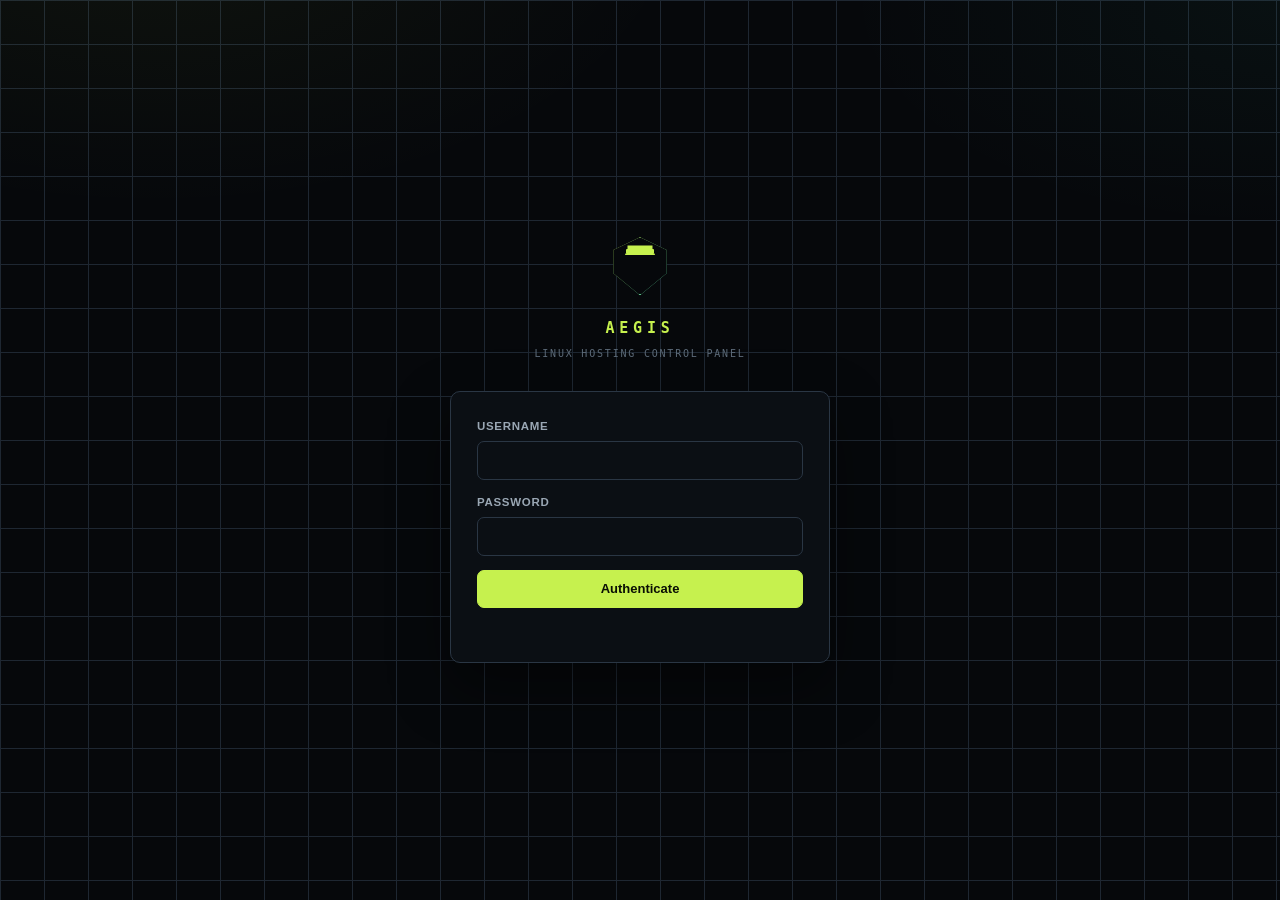
<file: web/index.html>
<!doctype html>
<html lang="en">
<head>
  <meta charset="utf-8">
  <meta name="viewport" content="width=device-width, initial-scale=1, viewport-fit=cover">
  <meta name="color-scheme" content="dark">
  <title>Aegis · Linux Hosting Control Panel</title>
  <link rel="icon" href="data:image/svg+xml,%3Csvg xmlns='http://www.w3.org/2000/svg' viewBox='0 0 32 32'%3E%3Cpath d='M16 2 28 7v9c0 8-5.4 12.6-12 14C9.4 28.6 4 24 4 16V7z' fill='%230d1117' stroke='%23c6f14e' stroke-width='2'/%3E%3Cpath d='M11 16.5 14.5 20 21 12' stroke='%23c6f14e' stroke-width='2.4' fill='none' stroke-linecap='round' stroke-linejoin='round'/%3E%3C/svg%3E">
  <link rel="stylesheet" href="css/aegis.css">
</head>
<body>
  <!-- Login screen (shown until authenticated) -->
  <div id="screen-login" class="screen hidden">
    <div class="login-wrap">
      <div class="login-mark" aria-hidden="true"></div>
      <div class="login-brand">
        <span class="wordmark">AEGIS</span>
        <span class="wordmark-sub">linux hosting control panel</span>
      </div>
      <form id="login-form" class="login-card" autocomplete="on">
        <label class="field">
          <span class="field-label">Username</span>
          <input id="login-user" name="username" type="text" autocomplete="username" spellcheck="false" required>
        </label>
        <label class="field">
          <span class="field-label">Password</span>
          <input id="login-pass" name="password" type="password" autocomplete="current-password" required>
        </label>
        <button class="btn btn-primary btn-block" type="submit">Authenticate</button>
        <p id="login-error" class="login-error" role="alert"></p>
      </form>
      <form id="totp-form" class="login-card hidden" autocomplete="off">
        <label class="field">
          <span class="field-label">Two-factor code</span>
          <input id="totp-code" name="code" type="text" inputmode="numeric" autocomplete="one-time-code" placeholder="123456 or a backup code" required>
        </label>
        <button class="btn btn-primary btn-block" type="submit">Verify</button>
        <button class="btn btn-block" type="button" id="totp-back">Back</button>
        <p id="totp-error" class="login-error" role="alert"></p>
      </form>
    </div>
  </div>

  <!-- App shell (shown once authenticated) -->
  <div id="screen-app" class="screen hidden">
    <div id="impersonate-bar" class="impersonate-bar hidden">
      <span>Support session — you are acting on behalf of <b id="imp-user"></b></span>
      <button id="imp-stop" class="btn btn-ghost btn-xs">Exit support mode</button>
    </div>
    <div class="shell">
      <aside id="sidebar" class="sidebar">
        <div class="sidebar-head">
          <span class="wordmark sidebar-wordmark">AEGIS</span>
          <span class="sidebar-node" id="sidebar-node">—</span>
        </div>
        <nav id="nav" class="nav" aria-label="Primary"></nav>
        <div class="sidebar-foot">
          <div id="server-pill" class="server-pill" title="Host status">
            <span class="dot"></span><span id="server-pill-text">connecting…</span>
          </div>
          <div class="user-chip" id="user-chip"></div>
        </div>
      </aside>

      <div class="main">
        <header class="topbar">
          <button id="nav-toggle" class="btn btn-ghost nav-toggle" aria-label="Menu">☰</button>
          <h1 id="page-title" class="page-title">Dashboard</h1>
          <div class="topbar-actions" id="topbar-actions"></div>
        </header>
        <main id="view" class="view" tabindex="-1"></main>
      </div>
    </div>
  </div>

  <div id="toasts" class="toasts" aria-live="polite"></div>
  <div id="modal-root"></div>

  <script type="module" src="js/app.js"></script>
</body>
</html>
</file>
<file: web/css/aegis.css>
/* ==========================================================================
   AEGIS design system
   Visual language: "dark ops console". Near-black blue-grey surfaces,
   hairline borders, acid-lime primary accent, teal secondary, mono numerals,
   subtle engineering grid backdrop. No generic gradients, no rounded-everything.
   ========================================================================== */

:root {
  --bg0: #06080b;
  --bg1: #0b0f14;
  --bg2: #10151c;
  --bg3: #161d26;
  --line: #1e2732;
  --line-strong: #2a3644;
  --text-1: #e8edf2;
  --text-2: #9aa7b4;
  --text-3: #5c6a78;
  --accent: #c6f14e;
  --accent-ink: #0a0f04;
  --accent-dim: rgba(198, 241, 78, 0.12);
  --teal: #4ee6c2;
  --teal-dim: rgba(78, 230, 194, 0.12);
  --warn: #f2b64b;
  --warn-dim: rgba(242, 182, 75, 0.12);
  --danger: #ff6161;
  --danger-dim: rgba(255, 97, 97, 0.12);
  --mono: "SFMono-Regular", "JetBrains Mono", "Cascadia Mono", ui-monospace, Menlo, Consolas, monospace;
  --sans: "Inter", "SF Pro Text", -apple-system, BlinkMacSystemFont, "Segoe UI", Roboto, "Helvetica Neue", Arial, sans-serif;
  --radius: 10px;
  --radius-sm: 7px;
  --sidebar-w: 232px;
}

* { box-sizing: border-box; }

html, body {
  margin: 0;
  height: 100%;
  background: var(--bg0);
  color: var(--text-1);
  font-family: var(--sans);
  font-size: 14px;
  line-height: 1.5;
  -webkit-font-smoothing: antialiased;
}

/* engineering grid backdrop */
body {
  background-image:
    radial-gradient(900px 500px at 12% -10%, rgba(198, 241, 78, 0.05), transparent 60%),
    radial-gradient(800px 420px at 100% 0%, rgba(78, 230, 194, 0.04), transparent 55%),
    linear-gradient(var(--line) 1px, transparent 1px),
    linear-gradient(90deg, var(--line) 1px, transparent 1px);
  background-size: auto, auto, 44px 44px, 44px 44px;
  background-attachment: fixed;
}

.hidden { display: none !important; }

::selection { background: var(--accent); color: var(--accent-ink); }

*::-webkit-scrollbar { width: 10px; height: 10px; }
*::-webkit-scrollbar-thumb { background: #24303d; border-radius: 8px; border: 2px solid transparent; background-clip: content-box; }
*::-webkit-scrollbar-thumb:hover { background-color: #33424f; }
*::-webkit-scrollbar-track { background: transparent; }

/* ---------------------------------------------------------------- typography */
.wordmark {
  font-family: var(--mono);
  font-weight: 700;
  letter-spacing: 0.32em;
  font-size: 15px;
  color: var(--accent);
}
.wordmark-sub {
  display: block;
  font-family: var(--mono);
  font-size: 10px;
  letter-spacing: 0.18em;
  text-transform: uppercase;
  color: var(--text-3);
  margin-top: 6px;
}
.mono { font-family: var(--mono); }
.muted { color: var(--text-2); }
.dim { color: var(--text-3); }
.small { font-size: 12px; }
.tag {
  display: inline-flex;
  align-items: center;
  gap: 5px;
  font-family: var(--mono);
  font-size: 10.5px;
  letter-spacing: 0.08em;
  text-transform: uppercase;
  padding: 2px 8px;
  border-radius: 20px;
  border: 1px solid var(--line-strong);
  color: var(--text-2);
  white-space: nowrap;
}
.tag-lime { color: var(--accent); border-color: rgba(198,241,78,.35); background: var(--accent-dim); }
.tag-teal { color: var(--teal); border-color: rgba(78,230,194,.35); background: var(--teal-dim); }
.tag-amber { color: var(--warn); border-color: rgba(242,182,75,.35); background: var(--warn-dim); }
.tag-red { color: var(--danger); border-color: rgba(255,97,97,.35); background: var(--danger-dim); }

/* ---------------------------------------------------------------- buttons */
.btn {
  appearance: none;
  border: 1px solid var(--line-strong);
  background: var(--bg2);
  color: var(--text-1);
  font: inherit;
  font-weight: 600;
  font-size: 13px;
  padding: 8px 14px;
  border-radius: var(--radius-sm);
  cursor: pointer;
  display: inline-flex;
  align-items: center;
  justify-content: center;
  gap: 7px;
  white-space: nowrap;
  transition: border-color .15s, background .15s, color .15s, transform .05s;
}
.btn:hover { border-color: #3a4a5a; background: var(--bg3); }
.btn:active { transform: translateY(1px); }
.btn:disabled { opacity: .5; cursor: not-allowed; }
/* Default size for every icon() svg (see web/js/ui.js) — context-specific
   rules below (.btn svg, .nav-link svg, etc) have higher specificity and
   still win where a different size is wanted. */
.ico { width: 15px; height: 15px; flex-shrink: 0; }
.btn svg { width: 15px; height: 15px; }
.btn-primary {
  background: var(--accent);
  border-color: var(--accent);
  color: var(--accent-ink);
}
.btn-primary:hover { background: #d4f76b; border-color: #d4f76b; }
.btn-danger { border-color: rgba(255,97,97,.5); color: var(--danger); }
.btn-danger:hover { background: var(--danger-dim); border-color: var(--danger); }
.btn-warn { border-color: rgba(242,182,75,.5); color: var(--warn); }
.btn-warn:hover { background: var(--warn-dim); border-color: var(--warn); }
.btn-ghost { background: transparent; border-color: transparent; color: var(--text-2); }
.btn-ghost:hover { background: var(--bg2); color: var(--text-1); }
.btn-block { width: 100%; justify-content: center; }
.btn-sm { padding: 5px 10px; font-size: 12px; }
.btn-xs { padding: 3px 8px; font-size: 11px; }
.btn-busy { pointer-events: none; opacity: .7; }

/* ---------------------------------------------------------------- forms */
.field { display: block; margin-bottom: 14px; }
.field-label {
  display: block;
  font-size: 11.5px;
  font-weight: 600;
  letter-spacing: 0.06em;
  text-transform: uppercase;
  color: var(--text-2);
  margin-bottom: 6px;
}
input[type=text], input[type=password], input[type=email], input[type=number], input[type=search],
select, textarea {
  width: 100%;
  background: var(--bg1);
  border: 1px solid var(--line-strong);
  color: var(--text-1);
  font: inherit;
  padding: 8px 11px;
  border-radius: var(--radius-sm);
  outline: none;
  transition: border-color .15s, box-shadow .15s;
}
input:focus, select:focus, textarea:focus {
  border-color: var(--accent);
  box-shadow: 0 0 0 2px rgba(198, 241, 78, 0.15);
}
textarea { font-family: var(--mono); font-size: 12.5px; line-height: 1.6; resize: vertical; }
select { cursor: pointer; }
.input-row { display: flex; gap: 10px; }
.input-row > * { flex: 1; }

/* ---------------------------------------------------------------- dropdowns */
/* Native <select> popups can't be styled to match the panel (browser/OS
   chrome), so every <select> is progressively enhanced (see ui.js) into this
   themed listbox. The original <select> stays in the DOM, hidden, holding
   the real value — .dd-native must stay functionally intact (readable
   .value, dispatches "change"), just visually gone. */
.dd-native { position: absolute; width: 1px; height: 1px; padding: 0; margin: -1px; overflow: hidden; clip: rect(0,0,0,0); white-space: nowrap; border: 0; }
.dd { position: relative; width: 100%; }
.dd-btn {
  display: flex; align-items: center; justify-content: space-between; gap: 8px;
  width: 100%;
  background: var(--bg1);
  border: 1px solid var(--line-strong);
  color: var(--text-1);
  font: inherit;
  text-align: left;
  padding: 8px 11px;
  border-radius: var(--radius-sm);
  cursor: pointer;
  outline: none;
  transition: border-color .15s, box-shadow .15s;
}
.dd-btn:hover { border-color: #3a4a5a; }
.dd-btn:focus-visible, .dd[data-open] .dd-btn { border-color: var(--accent); box-shadow: 0 0 0 2px rgba(198, 241, 78, 0.15); }
.dd-btn:disabled { opacity: .5; cursor: not-allowed; }
.dd-val { overflow: hidden; text-overflow: ellipsis; white-space: nowrap; }
.dd-arrow { width: 14px; height: 14px; flex-shrink: 0; color: var(--text-3); transition: transform .15s; }
.dd[data-open] .dd-arrow { transform: rotate(180deg); }
.dd-menu {
  position: fixed;
  z-index: 200;
  background: var(--bg2);
  border: 1px solid var(--line-strong);
  border-radius: var(--radius-sm);
  box-shadow: 0 20px 50px rgba(0,0,0,.55);
  padding: 4px;
  max-height: 280px;
  overflow-y: auto;
}
.dd-opt {
  display: flex; align-items: center; justify-content: space-between; gap: 10px;
  padding: 7px 10px;
  border-radius: 6px;
  font-size: 13px;
  color: var(--text-1);
  white-space: nowrap;
  overflow: hidden;
  text-overflow: ellipsis;
  cursor: pointer;
}
.dd-opt:hover, .dd-opt.focus { background: var(--bg3); }
.dd-opt.active { color: var(--accent); }
.dd-opt.disabled { opacity: .4; cursor: not-allowed; }
.dd-check { width: 13px; height: 13px; flex-shrink: 0; color: var(--accent); }
.checkline { display: flex; align-items: center; gap: 8px; font-size: 13px; color: var(--text-2); }
.checkline input[type=checkbox] { accent-color: var(--accent); width: 15px; height: 15px; }

/* ---------------------------------------------------------------- login */
.screen { min-height: 100vh; }
#screen-login { display: flex; align-items: center; justify-content: center; padding: 24px; }
.login-wrap { width: 100%; max-width: 380px; text-align: center; }
.login-mark {
  width: 58px; height: 58px;
  margin: 0 auto 22px;
  background:
    linear-gradient(var(--bg0), var(--bg0)) padding-box,
    linear-gradient(135deg, var(--accent), var(--teal)) border-box;
  border: 1.5px solid transparent;
  clip-path: polygon(50% 0, 96% 22%, 96% 62%, 50% 100%, 4% 62%, 4% 22%);
  position: relative;
}
.login-mark::after {
  content: "";
  position: absolute; inset: 15px 13px;
  border-top: 2.5px solid var(--accent);
  border-radius: 2px;
  box-shadow: 0 -5px 0 -1px var(--accent), 0 -10px 0 -2.5px var(--accent);
}
.login-brand { margin-bottom: 30px; }
.login-card {
  text-align: left;
  background: var(--bg1);
  border: 1px solid var(--line-strong);
  border-radius: var(--radius);
  padding: 26px;
  box-shadow: 0 24px 60px rgba(0,0,0,.45);
}
.login-error { color: var(--danger); font-size: 12.5px; min-height: 18px; margin: 10px 0 0; }

/* ---------------------------------------------------------------- app shell */
.shell { display: flex; min-height: 100vh; }
.sidebar {
  width: var(--sidebar-w);
  flex-shrink: 0;
  background: rgba(9, 13, 18, 0.92);
  border-right: 1px solid var(--line);
  display: flex;
  flex-direction: column;
  position: sticky;
  top: 0;
  height: 100vh;
}
.sidebar-head {
  padding: 22px 20px 18px;
  border-bottom: 1px solid var(--line);
  display: flex;
  flex-direction: column;
  gap: 7px;
}
.sidebar-node {
  font-family: var(--mono);
  font-size: 10.5px;
  color: var(--text-3);
  letter-spacing: .04em;
  overflow: hidden;
  text-overflow: ellipsis;
  white-space: nowrap;
}
.nav { flex: 1; overflow-y: auto; padding: 12px 10px; }
.nav-group {
  font-size: 10px;
  letter-spacing: .14em;
  text-transform: uppercase;
  color: var(--text-3);
  padding: 14px 10px 6px;
  font-weight: 700;
}
.nav-link {
  display: flex;
  align-items: center;
  gap: 10px;
  width: 100%;
  padding: 8px 10px;
  margin-bottom: 1px;
  border-radius: var(--radius-sm);
  color: var(--text-2);
  text-decoration: none;
  font-weight: 500;
  font-size: 13px;
  border: 1px solid transparent;
  cursor: pointer;
  background: none;
  font-family: inherit;
  text-align: left;
}
.nav-link svg { width: 16px; height: 16px; flex-shrink: 0; opacity: .85; }
.nav-link:hover { background: var(--bg2); color: var(--text-1); }
.nav-link.active {
  background: var(--accent-dim);
  border-color: rgba(198,241,78,.22);
  color: var(--accent);
}
.nav-badge { margin-left: auto; font-family: var(--mono); font-size: 10px; color: var(--text-3); }
.nav-logout { margin-top: 14px; padding-top: 14px; border-top: 1px solid var(--line); color: var(--danger); }
.nav-logout:hover { background: rgba(255,97,97,.12); color: var(--danger); }
.sidebar-foot { padding: 14px; border-top: 1px solid var(--line); display: flex; flex-direction: column; gap: 10px; }
.server-pill {
  display: flex; align-items: center; gap: 8px;
  font-family: var(--mono); font-size: 11px; color: var(--text-2);
  background: var(--bg2); border: 1px solid var(--line); border-radius: 20px;
  padding: 6px 12px;
}
.dot { width: 7px; height: 7px; border-radius: 50%; background: var(--text-3); flex-shrink: 0; }
.dot.ok { background: var(--accent); box-shadow: 0 0 8px rgba(198,241,78,.8); }
.dot.warn { background: var(--warn); box-shadow: 0 0 8px rgba(242,182,75,.8); }
.dot.err { background: var(--danger); box-shadow: 0 0 8px rgba(255,97,97,.8); }
.user-chip {
  display: flex; align-items: center; gap: 9px;
  font-size: 12.5px; padding: 4px 2px;
}
.avatar {
  width: 26px; height: 26px; border-radius: 7px;
  background: var(--bg3); border: 1px solid var(--line-strong);
  display: flex; align-items: center; justify-content: center;
  font-family: var(--mono); font-size: 11px; color: var(--accent);
  text-transform: uppercase; flex-shrink: 0;
}
.user-meta { min-width: 0; }
.user-name { font-weight: 600; overflow: hidden; text-overflow: ellipsis; white-space: nowrap; }
.user-role { font-family: var(--mono); font-size: 10px; letter-spacing: .1em; text-transform: uppercase; color: var(--text-3); }
.user-actions { margin-left: auto; display: flex; gap: 2px; }
.user-actions .btn { padding: 4px; }
.user-actions svg { width: 14px; height: 14px; }

.impersonate-bar {
  background: linear-gradient(90deg, rgba(242,182,75,.16), rgba(242,182,75,.05));
  border-bottom: 1px solid rgba(242,182,75,.4);
  color: var(--warn);
  display: flex; align-items: center; justify-content: center; gap: 14px;
  padding: 7px 16px;
  font-size: 12.5px;
  position: sticky; top: 0; z-index: 40;
}

.main { flex: 1; min-width: 0; display: flex; flex-direction: column; }
.topbar {
  display: flex; align-items: center; gap: 14px;
  padding: 14px 26px;
  border-bottom: 1px solid var(--line);
  background: rgba(6,8,11,.7);
  backdrop-filter: blur(8px);
  position: sticky; top: 0; z-index: 30;
}
.page-title { font-size: 17px; font-weight: 650; margin: 0; letter-spacing: -.01em; }
.nav-toggle { display: none; }
.topbar-actions { margin-left: auto; display: flex; align-items: center; gap: 8px; }
.view { padding: 24px 26px 60px; outline: none; animation: viewIn .18s ease-out; }
@keyframes viewIn { from { opacity: 0; transform: translateY(4px); } to { opacity: 1; transform: none; } }

/* ---------------------------------------------------------------- cards */
.card {
  background: var(--bg1);
  border: 1px solid var(--line);
  border-radius: var(--radius);
  padding: 20px;
}
.card + .card { margin-top: 16px; }
.card-head {
  display: flex; align-items: center; gap: 12px;
  margin: -20px -20px 16px;
  padding: 15px 20px;
  border-bottom: 1px solid var(--line);
}
.card-title { font-size: 13px; font-weight: 650; letter-spacing: .02em; }
.card-title .sub { display: block; font-weight: 400; font-size: 11.5px; color: var(--text-3); margin-top: 2px; }
.card-actions { margin-left: auto; display: flex; gap: 8px; }
.grid { display: grid; gap: 16px; }
.grid > * { min-width: 0; } /* grid items default to min-width:auto, which lets wide content (e.g. a table) blow out the whole row instead of scrolling within itself */
.grid-2 { grid-template-columns: repeat(2, minmax(0, 1fr)); }
.grid-3 { grid-template-columns: repeat(3, minmax(0, 1fr)); }
.grid-4 { grid-template-columns: repeat(4, minmax(0, 1fr)); }

/* ---------------------------------------------------------------- stat tiles */
.stat {
  background: var(--bg1);
  border: 1px solid var(--line);
  border-radius: var(--radius);
  padding: 16px 18px;
  position: relative;
  overflow: hidden;
}
.stat::before {
  content: "";
  position: absolute; left: 0; top: 0; bottom: 0; width: 2px;
  background: var(--accent);
  opacity: .85;
}
.stat-label { font-size: 10.5px; letter-spacing: .12em; text-transform: uppercase; color: var(--text-3); font-weight: 700; }
.stat-value { font-family: var(--mono); font-size: 23px; font-weight: 600; margin-top: 6px; letter-spacing: -.02em; }
.stat-value small { font-size: 12px; color: var(--text-3); font-weight: 400; margin-left: 2px; }
.stat-meta { font-size: 11.5px; color: var(--text-2); margin-top: 4px; }

/* ---------------------------------------------------------------- meters */
.meter { height: 5px; background: var(--bg3); border-radius: 4px; overflow: hidden; }
.meter > i { display: block; height: 100%; background: var(--accent); border-radius: 4px; transition: width .4s ease; }
.meter.teal > i { background: var(--teal); }
.meter.amber > i { background: var(--warn); }
.meter.red > i { background: var(--danger); }
.meter-label { display: flex; justify-content: space-between; font-family: var(--mono); font-size: 11px; color: var(--text-2); margin-bottom: 5px; }

/* ---------------------------------------------------------------- tables */
.tbl-wrap { overflow-x: auto; border: 1px solid var(--line); border-radius: var(--radius); background: var(--bg1); }
table.tbl { width: 100%; border-collapse: collapse; font-size: 13px; min-width: 560px; }
.tbl th {
  text-align: left;
  font-size: 10.5px;
  letter-spacing: .1em;
  text-transform: uppercase;
  color: var(--text-3);
  font-weight: 700;
  padding: 11px 14px;
  border-bottom: 1px solid var(--line);
  background: var(--bg2);
  white-space: nowrap;
}
.tbl td { padding: 10px 14px; border-bottom: 1px solid var(--line); vertical-align: middle; }
.tbl tbody tr:last-child td { border-bottom: none; }
.tbl tbody tr:hover td { background: rgba(255,255,255,.015); }
.tbl .num, td.num { font-family: var(--mono); }
.tbl-empty { text-align: center; color: var(--text-3); padding: 34px 14px; font-size: 12.5px; }
.row-actions { display: flex; gap: 2px; justify-content: flex-end; opacity: .55; transition: opacity .15s; }
tr:hover .row-actions, .row-actions:hover { opacity: 1; }
.row-actions .btn { padding: 4px 6px; justify-content: center; }
.row-actions svg { width: 14px; height: 14px; }
.hoverable { cursor: pointer; }

/* ---------------------------------------------------------------- toolbars */
.toolbar { display: flex; gap: 10px; align-items: center; flex-wrap: wrap; margin-bottom: 14px; }
.toolbar .spacer { flex: 1; }
.toolbar input[type=search] { width: 220px; }

/* ---------------------------------------------------------------- toasts */
.toasts { position: fixed; right: 18px; bottom: 18px; z-index: 100; display: flex; flex-direction: column; gap: 8px; max-width: 360px; }
.toast {
  background: var(--bg2);
  border: 1px solid var(--line-strong);
  border-left: 3px solid var(--accent);
  border-radius: var(--radius-sm);
  padding: 11px 14px;
  font-size: 13px;
  box-shadow: 0 12px 34px rgba(0,0,0,.5);
  animation: toastIn .2s ease-out;
  display: flex; gap: 8px; align-items: flex-start;
}
.toast.err { border-left-color: var(--danger); }
.toast.warn { border-left-color: var(--warn); }
.toast svg { width: 16px; height: 16px; flex-shrink: 0; margin-top: 1px; }
@keyframes toastIn { from { opacity: 0; transform: translateY(8px); } to { opacity: 1; transform: none; } }

/* ---------------------------------------------------------------- modal */
.modal-backdrop {
  position: fixed; inset: 0; z-index: 90;
  background: rgba(4,6,9,.72);
  backdrop-filter: blur(3px);
  display: flex; align-items: flex-start; justify-content: center;
  padding: 7vh 20px 20px;
  overflow-y: auto;
}
.modal {
  background: var(--bg1);
  border: 1px solid var(--line-strong);
  border-radius: var(--radius);
  width: 100%;
  max-width: 560px;
  box-shadow: 0 30px 90px rgba(0,0,0,.6);
  animation: viewIn .16s ease-out;
}
.modal.wide { max-width: 820px; }
.modal-head {
  display: flex; align-items: center; gap: 10px;
  padding: 16px 20px;
  border-bottom: 1px solid var(--line);
}
.modal-title { font-weight: 650; font-size: 14.5px; }
.modal-body { padding: 20px; }
.modal-foot {
  display: flex; flex-wrap: wrap; justify-content: flex-end; gap: 8px;
  padding: 14px 20px; border-top: 1px solid var(--line);
}
.modal-foot .btn { justify-content: center; }
.modal-title { min-width: 0; overflow-wrap: anywhere; }
.php-ini-grid { display: grid; grid-template-columns: 1fr 1fr; gap: 10px; margin-top: 8px; }
@media (max-width: 600px) {
  /* dialogs: use the screen instead of a desktop-sized frame */
  .modal-backdrop { padding: 12px; }
  .modal-head { padding: 12px 14px; }
  .modal-body { padding: 16px 14px; }
  .modal-foot { padding: 12px 14px; }
  .modal-foot .btn { flex: 1 1 calc(50% - 8px); min-height: 40px; }
  /* label/value rows stack instead of squeezing values into a narrow column */
  .kv { grid-template-columns: 1fr; gap: 2px 0; }
  .kv dd { margin-bottom: 8px; }
  .php-ini-grid { grid-template-columns: 1fr; }
  .ssl-btns .btn, #dd-apps .btn { flex: 1 1 100%; min-height: 40px; }
  /* 16px inputs stop iOS zooming the page when a field is focused */
  input[type=text], input[type=password], input[type=email], input[type=number], input[type=search], select, textarea, .dd-btn { font-size: 16px; }
}
.modal-head .btn { margin-left: auto; }
.m-close { border: none; background: none; color: var(--text-3); font-size: 20px; cursor: pointer; line-height: 1; padding: 4px 6px; }
.m-close:hover { color: var(--text-1); }

/* ---------------------------------------------------------------- app installer */
.app-grid { display: grid; grid-template-columns: repeat(auto-fill, minmax(260px, 1fr)); gap: 14px; }
.app-card {
  background: var(--bg1); border: 1px solid var(--line); border-radius: var(--radius);
  padding: 16px; display: flex; flex-direction: column; transition: border-color .12s;
}
.app-card:hover { border-color: var(--accent); }
.app-card-head { display: flex; align-items: center; gap: 10px; }
.app-card-name { font-size: 14px; font-weight: 650; }
.app-card-vendor { margin-top: 1px; }
.app-card-desc { color: var(--text-2); margin: 12px 0; flex: 1; line-height: 1.45; }
.app-card-foot { display: flex; align-items: center; justify-content: space-between; gap: 10px; margin-top: 4px; }
.app-card-foot svg { width: 13px; height: 13px; vertical-align: -2px; margin-right: 2px; }
.app-badge {
  flex-shrink: 0; width: 38px; height: 38px; border-radius: 10px;
  display: flex; align-items: center; justify-content: center;
  font-size: 12px; font-weight: 700; letter-spacing: .02em;
  background: var(--bg2, rgba(255,255,255,.04)); border: 1px solid var(--line);
}
.tab-btn { display: inline-flex; align-items: center; gap: 5px; }
.tab-btn svg { width: 14px; height: 14px; }

/* ---------------------------------------------------------------- misc */
.empty-state { text-align: center; padding: 46px 20px; color: var(--text-3); }
.empty-state .glyph { font-size: 30px; opacity: .5; margin-bottom: 8px; display: block; }
.empty-state p { margin: 4px 0 16px; max-width: 420px; margin-inline: auto; }
.page-head { display: flex; align-items: flex-start; flex-wrap: wrap; gap: 12px; margin-bottom: 18px; }
.page-head h2 { margin: 0 0 3px; font-size: 21px; letter-spacing: -.02em; }
.page-head p { margin: 0; color: var(--text-2); font-size: 13px; max-width: 640px; }
.page-head .page-actions { margin-left: auto; display: flex; gap: 8px; flex-wrap: wrap; }
.breadcrumb { font-family: var(--mono); font-size: 11.5px; color: var(--text-3); display: flex; gap: 6px; align-items: center; margin-bottom: 6px; flex-wrap: wrap; word-break: break-all; }
.breadcrumb a { color: var(--accent); text-decoration: none; }
.breadcrumb a:hover { text-decoration: underline; }
code, .code { font-family: var(--mono); font-size: 12px; background: var(--bg2); border: 1px solid var(--line); border-radius: 5px; padding: 1px 6px; }
pre.codeblock {
  font-family: var(--mono); font-size: 12px; line-height: 1.65;
  background: #080b0f; border: 1px solid var(--line); border-radius: var(--radius-sm);
  padding: 14px; overflow-x: auto; margin: 0;
}
.creds-box {
  background: #0a0e02; border: 1px dashed rgba(198,241,78,.45);
  border-radius: var(--radius-sm); padding: 12px 14px;
  font-family: var(--mono); font-size: 12.5px; line-height: 1.8;
  margin: 10px 0;
}
.creds-box b { color: var(--accent); font-weight: 600; }
.spinner {
  width: 26px; height: 26px; border-radius: 50%;
  border: 2.5px solid var(--line-strong); border-top-color: var(--accent);
  animation: spin .7s linear infinite;
  margin: 40px auto;
}
@keyframes spin { to { transform: rotate(360deg); } }
.kv { display: grid; grid-template-columns: 150px 1fr; gap: 6px 14px; font-size: 13px; }
.kv dt { color: var(--text-3); font-family: var(--mono); font-size: 11px; text-transform: uppercase; letter-spacing: .08em; padding-top: 2px; }
.kv dd { margin: 0; word-break: break-word; }
.chart { width: 100%; height: 74px; display: block; }
.chart-line { fill: none; stroke: var(--accent); stroke-width: 1.6; }
.chart-line.teal { stroke: var(--teal); }
.chart-grid { stroke: var(--line); stroke-width: 1; }
.split { display: grid; grid-template-columns: 1.2fr 1fr; gap: 16px; align-items: start; }
.log-view { font-family: var(--mono); font-size: 12px; max-height: 60vh; overflow: auto; }
.term-wrap { height: calc(100vh - 210px); min-height: 340px; background: #05070a; border: 1px solid var(--line-strong); border-radius: var(--radius); overflow: hidden; }
.term-wrap iframe, .term-wrap .term { width: 100%; height: 100%; border: 0; display: block; }
.term-xterm { padding: 10px; }
.badge-count { font-family: var(--mono); }
.sidebar-backdrop { display: none; }
.legend { display: flex; gap: 16px; flex-wrap: wrap; font-size: 11.5px; color: var(--text-2); font-family: var(--mono); }
.legend i { display: inline-block; width: 8px; height: 8px; border-radius: 2px; margin-right: 5px; }
.pill-group { display: flex; gap: 6px; flex-wrap: wrap; }
.step-flow { counter-reset: step; }
.tab-row { display: flex; gap: 2px; border-bottom: 1px solid var(--line); margin-bottom: 18px; overflow-x: auto; }
.tab-btn {
  background: none; border: none; border-bottom: 2px solid transparent;
  color: var(--text-2); font: inherit; font-weight: 600; font-size: 13px;
  padding: 9px 14px; cursor: pointer; white-space: nowrap;
}
.tab-btn:hover { color: var(--text-1); }
.tab-btn.active { color: var(--accent); border-bottom-color: var(--accent); }

/* ---------------------------------------------------------------- responsive */
@media (max-width: 1024px) {
  .grid-4 { grid-template-columns: repeat(2, minmax(0,1fr)); }
  .grid-3 { grid-template-columns: repeat(2, minmax(0,1fr)); }
  .split { grid-template-columns: 1fr; }
}
@media (max-width: 860px) {
  .sidebar {
    position: fixed; z-index: 60; left: 0; top: 0; bottom: 0;
    transform: translateX(-100%);
    transition: transform .22s ease;
    box-shadow: none;
  }
  .sidebar.open { transform: translateX(0); box-shadow: 30px 0 80px rgba(0,0,0,.5); }
  .sidebar-backdrop.show {
    display: block; position: fixed; inset: 0; z-index: 55;
    background: rgba(4,6,9,.6);
  }
  .nav-toggle { display: inline-flex; }
  .main { margin-left: 0; }
  .grid-2 { grid-template-columns: 1fr; }
}
@media (max-width: 600px) {
  .view { padding: 16px 14px 50px; }
  .topbar { padding: 10px 14px; }
  .grid-4, .grid-3 { grid-template-columns: 1fr; }
  .toolbar input[type=search] { width: 100%; }
  .toasts { left: 12px; right: 12px; bottom: 12px; max-width: none; }
  .gal-grid { grid-template-columns: repeat(auto-fill, minmax(104px, 1fr)); gap: 8px; }
  .lightbox-media, .lightbox-pdf { max-height: 60vh; }
  .perm-row { grid-template-columns: 56px repeat(3, 1fr); gap: 4px; }
}
@media (min-width: 861px) {
  .sidebar-backdrop { display: none !important; }
}

/* accounts table: the status badge and the Suspend/Unsuspend button stay on
   one line, and on phones each account becomes a card instead of a table that
   scrolls sideways (the 560px table minimum is what squeezed the button under
   the badge). */
.state-cell { display: flex; align-items: center; gap: 9px; white-space: nowrap; }
@media (max-width: 600px) {
  table.tbl.tbl-accounts { min-width: 0; display: block; }
  .tbl-accounts thead { display: none; }
  .tbl-accounts tbody { display: block; }
  .tbl-accounts tbody tr {
    display: grid;
    grid-template-columns: auto auto 1fr;
    grid-template-areas: "acct acct acct" "role pkg created" "state state state" "act act act";
    gap: 8px 12px;
    align-items: center;
    padding: 14px;
    border-bottom: 1px solid var(--line);
  }
  .tbl-accounts tbody tr:last-child { border-bottom: none; }
  .tbl-accounts td { display: block; padding: 0; border: none; min-width: 0; }
  .tbl-accounts tbody tr:hover td { background: none; }
  .tbl-accounts .col-acct { grid-area: acct; }
  .tbl-accounts .col-role { grid-area: role; }
  .tbl-accounts .col-pkg { grid-area: pkg; }
  .tbl-accounts .col-created { grid-area: created; justify-self: end; }
  .tbl-accounts .col-state { grid-area: state; }
  .tbl-accounts .col-act { grid-area: act; }
  .tbl-accounts .state-cell .btn { min-height: 38px; }
  .tbl-accounts .row-actions { justify-content: flex-start; opacity: 1; gap: 6px; }
  .tbl-accounts .row-actions .btn { min-width: 42px; min-height: 40px; border-color: var(--line); }
}

/* file manager specific */
.fm-toolbar { display: flex; align-items: center; gap: 6px; flex-wrap: wrap; margin-bottom: 12px; }
.fm-path { display: flex; align-items: center; gap: 2px; flex: 1; min-width: 200px; overflow-x: auto; font-family: var(--mono); font-size: 12.5px; }
.fm-path a { color: var(--text-2); text-decoration: none; padding: 3px 5px; border-radius: 5px; white-space: nowrap; }
.fm-path a:hover { color: var(--accent); background: var(--accent-dim); }
.fm-path .sep { color: var(--text-3); }
.fm-name-cell { display: flex; align-items: center; gap: 9px; }
.fm-name-cell .file-ico { font-family: var(--mono); font-size: 15px; width: 20px; text-align: center; opacity: .8; }
.file-ico.dir { color: var(--warn); }
.file-ico.php { color: #7f9cf5; }
.file-ico.txt { color: var(--teal); }
.file-ico.zip { color: var(--accent); }
.dropzone { border: 1.5px dashed var(--line-strong); border-radius: var(--radius-sm); padding: 26px; text-align: center; color: var(--text-3); font-size: 13px; }
.dropzone.over { border-color: var(--accent); color: var(--accent); background: var(--accent-dim); }

/* Gallery grid view. */
.view-toggle { display: inline-flex; border: 1px solid var(--line); border-radius: var(--radius-sm); overflow: hidden; }
.view-toggle .view-btn { border-radius: 0; border: none; }
.view-toggle .view-btn.active { background: var(--accent-dim); color: var(--accent); }
.gal-grid { display: grid; grid-template-columns: repeat(auto-fill, minmax(140px, 1fr)); gap: 12px; }
.gal-tile { background: var(--bg1); border: 1px solid var(--line); border-radius: var(--radius-sm); overflow: hidden; cursor: pointer; position: relative; transition: border-color .12s; }
.gal-tile:hover, .gal-tile:focus-within { border-color: var(--accent); }
.gal-thumb-wrap { aspect-ratio: 1; background: var(--bg2); display: flex; align-items: center; justify-content: center; overflow: hidden; }
.gal-thumb { width: 100%; height: 100%; object-fit: cover; display: block; }
.gal-thumb-glyph { font-size: 30px; color: var(--text-3); }
.gal-thumb-glyph svg { width: 34px; height: 34px; }
.gal-folder { color: var(--warn); }
.gal-name { padding: 6px 8px 2px; font-size: 12.5px; white-space: nowrap; overflow: hidden; text-overflow: ellipsis; }
.gal-meta { padding: 0 8px 8px; }
.gal-actions { position: absolute; top: 6px; right: 6px; display: flex; gap: 2px; opacity: 0; transition: opacity .15s; background: rgba(6,8,11,.65); border-radius: var(--radius-sm); }
.gal-tile:hover .gal-actions, .gal-tile:focus-within .gal-actions { opacity: 1; }

/* Recursive rwx permission grid. */
.perm-grid { display: grid; gap: 6px; margin-bottom: 4px; }
.perm-row { display: grid; grid-template-columns: 70px repeat(3, 1fr); align-items: center; gap: 8px; }
.perm-row.perm-head span { font-size: 11px; text-transform: uppercase; letter-spacing: .06em; color: var(--text-3); }
.perm-row-label { font-weight: 600; color: var(--text-1); }
.perm-cell { justify-content: center; }

/* Lightbox (image/video/PDF preview). */
.lightbox-modal .modal { max-width: 92vw; }
.lightbox-stage { display: flex; align-items: center; gap: 10px; }
.lightbox-media {
  max-width: 100%; max-height: 72vh; margin: 0 auto; display: block;
  border-radius: var(--radius-sm); background: #000;
  /* Flex items default to min-width:auto (their intrinsic size), so a
     photo/video wider than the modal would ignore max-width and overflow
     it -- this overrides that so large media can actually shrink to fit. */
  min-width: 0;
  min-height: 0;
}
.lightbox-pdf { width: 100%; height: 72vh; border: none; min-width: 0; }
.lightbox-nav { background: var(--bg2); border: 1px solid var(--line); border-radius: 50%; width: 34px; height: 34px; flex: none; cursor: pointer; }
.lightbox-nav svg { width: 16px; height: 16px; }
.lightbox-nav.prev svg { transform: rotate(180deg); }
.lightbox-nav:disabled { opacity: .35; cursor: default; }

/* editor */
.editor-head { display: flex; gap: 8px; align-items: center; }
.editor-body { width: 100%; height: 52vh; background: #080b0f; border: 1px solid var(--line-strong); border-radius: var(--radius-sm); color: var(--text-1); font-family: var(--mono); font-size: 12.5px; line-height: 1.6; padding: 12px; resize: vertical; outline: none; white-space: pre; }

/* audit log */
.audit-action { font-family: var(--mono); font-size: 11.5px; color: var(--accent); }
.audit-time { font-family: var(--mono); font-size: 11px; color: var(--text-3); white-space: nowrap; }

/* log viewer */
.log-toolbar { display: flex; flex-wrap: wrap; gap: 10px; align-items: center; }
.log-toolbar + .log-toolbar { margin-top: 10px; }
.log-search { position: relative; flex: 1 1 200px; min-width: 160px; }
.log-search svg { position: absolute; left: 10px; top: 50%; transform: translateY(-50%); color: var(--text-3); pointer-events: none; }
.log-search input { width: 100%; padding-left: 32px; }
.log-toggle { display: flex; align-items: center; gap: 6px; color: var(--text-2); white-space: nowrap; }
.log-meta { color: var(--text-3); white-space: nowrap; margin-left: auto; }
.log-view {
  margin-top: 12px;
  max-height: 65vh;
  overflow: auto;
  background: var(--bg0);
  border: 1px solid var(--line);
  border-radius: var(--radius-sm);
  font-family: var(--mono);
  font-size: 12.5px;
  line-height: 1.7;
}
.log-view:not(.wrap) .log-txt { white-space: pre; }
.log-view.wrap .log-txt { white-space: pre-wrap; word-break: break-all; }
.log-row { display: flex; }
.log-row:nth-child(odd) { background: rgba(255, 255, 255, .015); }
.log-row:hover { background: var(--bg2); }
.log-row.log-row-hidden { display: none; }
.log-ln {
  flex: none;
  width: 3.6em;
  padding: 1px 10px 1px 0;
  text-align: right;
  color: var(--text-3);
  border-right: 1px solid var(--line);
  margin-right: 12px;
  user-select: none;
}
.log-txt { flex: 1; padding: 1px 12px 1px 0; color: var(--text-2); min-width: 0; }
.log-empty { padding: 46px 16px; text-align: center; color: var(--text-3); }
.log-ts { color: var(--text-3); }
.log-str { color: var(--teal); }
.log-status-1, .log-status-2, .log-status-3 { color: var(--accent); }
.log-status-4 { color: var(--warn); }
.log-status-5 { color: var(--danger); font-weight: 650; }
.log-lvl-err { color: var(--danger); font-weight: 650; }
.log-lvl-warn { color: var(--warn); font-weight: 650; }
.log-lvl-info { color: var(--teal); }

/* ==========================================================================
   Phone layout, whole panel (<= 600px)
   Tables become labelled cards, inline flex rows may wrap, and the shell,
   cards and dialogs stop forcing desktop widths. The accounts table has its
   own card layout above and is excluded from the generic one.
   ========================================================================== */
.creds-box { overflow-wrap: anywhere; }
input, select, textarea { min-width: 0; }
@media (max-width: 600px) {
  /* shell */
  .page-title { min-width: 0; overflow: hidden; text-overflow: ellipsis; white-space: nowrap; }
  .topbar-actions { flex-shrink: 0; }
  .view { overflow-x: clip; }
  .card { padding: 16px 14px; }
  .card-head { margin: -16px -14px 14px; padding: 13px 14px; flex-wrap: wrap; }
  .card-actions { flex-wrap: wrap; }
  .page-head .page-actions { margin-left: 0; width: 100%; }
  .page-head .page-actions .btn { flex: 1 1 auto; }
  .input-row { flex-direction: column; }
  .input-row > * { flex: none; }
  /* any inline flex row (many are written as style="display:flex;...") may wrap
     instead of pushing its buttons off the screen */
  [style*="display:flex"], [style*="display: flex"] { flex-wrap: wrap; }

  /* tables -> labelled cards */
  table.tbl:not(.tbl-accounts) { min-width: 0; display: block; }
  .tbl:not(.tbl-accounts) thead { display: none; }
  .tbl:not(.tbl-accounts) tbody { display: block; }
  .tbl:not(.tbl-accounts) tbody tr { display: block; padding: 12px 14px; border-bottom: 1px solid var(--line); }
  .tbl:not(.tbl-accounts) tbody tr:last-child { border-bottom: none; }
  .tbl:not(.tbl-accounts) tbody tr:hover td { background: none; }
  .tbl:not(.tbl-accounts) td {
    display: flex; align-items: center; justify-content: space-between; gap: 12px;
    padding: 5px 0; border: none; min-width: 0; text-align: right; overflow-wrap: anywhere;
  }
  .tbl:not(.tbl-accounts) td::before {
    content: attr(data-label); flex: 0 0 auto; max-width: 42%; text-align: left;
    font-size: 10.5px; letter-spacing: .1em; text-transform: uppercase; color: var(--text-3); font-weight: 700;
  }
  /* the first column is the row's name: show it as the card's title, unlabelled */
  .tbl:not(.tbl-accounts) td:first-child { justify-content: flex-start; text-align: left; font-weight: 600; padding-bottom: 8px; }
  .tbl:not(.tbl-accounts) td:first-child::before,
  .tbl:not(.tbl-accounts) td[data-label=""]::before,
  .tbl:not(.tbl-accounts) td:not([data-label])::before { content: none; }
  /* the actions column (no header) keeps its buttons together, left-aligned, touch-sized */
  .tbl:not(.tbl-accounts) td[data-label=""]:not(:first-child) { justify-content: flex-start; text-align: left; padding-top: 8px; }
  .tbl:not(.tbl-accounts) .row-actions { justify-content: flex-start; flex-wrap: wrap; opacity: 1; gap: 6px; }
  .tbl:not(.tbl-accounts) .row-actions .btn { min-width: 42px; min-height: 40px; border-color: var(--line); }
  .tbl:not(.tbl-accounts) td[colspan] { display: block; text-align: center; }
  .tbl:not(.tbl-accounts) td[colspan]::before { content: none; }
}

/* ==========================================================================
   Database editor (web/js/views/dbeditor.js)
   ========================================================================== */
.dbe { display: grid; grid-template-columns: 260px minmax(0, 1fr); gap: 16px; align-items: start; }
.dbe-side { padding: 0; position: sticky; top: 72px; max-height: calc(100vh - 100px); display: flex; flex-direction: column; overflow: hidden; }
.dbe-side-head { display: flex; gap: 6px; padding: 10px; border-bottom: 1px solid var(--line); }
.dbe-tables { overflow-y: auto; padding: 6px; }
.dbe-table {
  display: flex; flex-direction: column; gap: 2px; width: 100%; text-align: left;
  background: none; border: 1px solid transparent; border-radius: var(--radius-sm);
  padding: 8px 10px; color: var(--text-1); font: inherit; cursor: pointer;
}
.dbe-table:hover { background: var(--bg2); }
.dbe-table.active { background: var(--accent-dim); border-color: rgba(198,241,78,.22); color: var(--accent); }
.dbe-table-name { display: flex; align-items: center; gap: 7px; font-size: 13px; overflow-wrap: anywhere; }
.dbe-table-meta { padding-left: 22px; }
.dbe-main { min-width: 0; }
.dbe-toolbar { display: flex; flex-wrap: wrap; gap: 10px; justify-content: space-between; margin-bottom: 12px; }
.dbe-filter, .dbe-toolbar-right { display: flex; flex-wrap: wrap; gap: 6px; align-items: center; }
.dbe-filter select, .dbe-filter input, .dbe-toolbar-right select { width: auto; min-width: 110px; }
.dbe-chips { display: flex; flex-wrap: wrap; gap: 6px; margin-bottom: 10px; }
.dbe-chip-x { background: none; border: none; color: inherit; cursor: pointer; font-size: 15px; line-height: 1; padding: 0 0 0 6px; }
.dbe-gridwrap { overflow: auto; max-height: 68vh; border: 1px solid var(--line); border-radius: var(--radius-sm); background: var(--bg1); }
table.dbe-grid { border-collapse: collapse; font-size: 12.5px; min-width: 100%; }
.dbe-grid th {
  position: sticky; top: 0; z-index: 1; background: var(--bg2); text-align: left; padding: 8px 12px;
  font-size: 10.5px; letter-spacing: .08em; text-transform: uppercase; color: var(--text-3);
  white-space: nowrap; border-bottom: 1px solid var(--line);
}
.dbe-sortable { cursor: pointer; }
.dbe-sortable:hover { color: var(--accent); }
.dbe-grid td { padding: 6px 12px; border-bottom: 1px solid var(--line); max-width: 320px; overflow: hidden; text-overflow: ellipsis; white-space: nowrap; }
.dbe-grid tbody tr:hover td { background: rgba(255,255,255,.02); }
.dbe-grid td.dbe-actions { white-space: nowrap; text-align: right; width: 1%; max-width: none; }
.dbe-null { color: var(--text-3); font-style: italic; }
.dbe-pager { display: flex; justify-content: space-between; align-items: center; gap: 10px; margin-top: 12px; flex-wrap: wrap; }
.dbe-err { color: var(--danger); font-family: var(--mono); font-size: 12.5px; white-space: pre-wrap; overflow-wrap: anywhere; }
.dbe-ok { color: var(--accent); display: flex; align-items: center; gap: 7px; }
.dbe-meta { margin: 10px 0 6px; }
.dbe-struct-head { display: flex; flex-wrap: wrap; align-items: center; justify-content: space-between; gap: 10px; margin-bottom: 12px; }
.dbe-struct-head h3 { margin: 0; font-size: 16px; overflow-wrap: anywhere; }
.dbe-struct-actions { display: flex; gap: 8px; flex-wrap: wrap; }
.dbe-h { margin: 18px 0 8px; font-size: 11px; letter-spacing: .1em; text-transform: uppercase; color: var(--text-3); }
.dbe-sql textarea { width: 100%; min-height: 140px; resize: vertical; background: #080b0f; line-height: 1.6; }
.dbe-sql-bar { display: flex; flex-wrap: wrap; gap: 8px; align-items: center; margin: 10px 0; }
.dbe-sql-bar select { width: auto; max-width: 260px; }
.dbe-form { display: grid; gap: 14px; max-height: 60vh; overflow: auto; padding-right: 4px; }
.dbe-field-head { display: flex; flex-wrap: wrap; gap: 7px; align-items: center; margin-bottom: 6px; }
.dbe-field .dbe-in { width: 100%; }
.dbe-field textarea.dbe-in { min-height: 70px; resize: vertical; }
.dbe-field-opts { display: flex; gap: 16px; margin-top: 6px; }
.dbe-field-opts .checkline { margin: 0; }
@media (max-width: 860px) {
  .dbe { grid-template-columns: 1fr; }
  .dbe-side { position: static; max-height: 260px; }
}
@media (max-width: 600px) {
  .dbe-filter select, .dbe-filter input, .dbe-filter .btn { flex: 1 1 100%; width: 100%; }
  .dbe-toolbar-right { width: 100%; }
  .dbe-toolbar-right > * { flex: 1 1 auto; }
  .dbe-gridwrap { max-height: 60vh; }
  .dbe-pager { justify-content: center; }
  .dbe-pager .btn { flex: 1 1 40%; min-height: 40px; }
  .dbe-form { max-height: 62vh; }
  .dbe-sql-bar > * { flex: 1 1 auto; }
  .dbe-sql-bar select { max-width: none; }
}

/* Database editor: schema tools, import/export, search, viewers (dbeditor_tools.js) */
.dbe-pre { margin: 0; padding: 12px; background: #080b0f; border: 1px solid var(--line); border-radius: var(--radius-sm); font: 12.5px/1.55 var(--mono); white-space: pre-wrap; overflow-wrap: anywhere; max-height: 50vh; overflow: auto; color: var(--text-1); }
.dbe-preview-box { margin-top: 14px; }
.dbe-warn { color: var(--warn); }
.dbe-expand { cursor: zoom-in; }
.dbe-fk { color: var(--accent); text-decoration: none; margin-left: 4px; }
.dbe-fk:hover { text-decoration: underline; }
.dbe-sec-head { display: flex; align-items: center; justify-content: space-between; gap: 10px; flex-wrap: wrap; margin-top: 18px; }
.dbe-sec-head .dbe-h { margin: 0; }
.dbe-maint { width: auto; min-width: 120px; padding: 5px 10px; font-size: 12px; }
.dbe-stmt { margin: 14px 0 4px; overflow-wrap: anywhere; color: var(--text-2); }
.dbe-meta-row { display: flex; align-items: center; justify-content: space-between; gap: 10px; }
.dbe-row2 { display: grid; grid-template-columns: 1fr 1fr; gap: 12px; }
.dbe-checks { display: flex; flex-wrap: wrap; gap: 8px 18px; margin: 4px 0 14px; }
.dbe-colform .field { margin-bottom: 12px; }
.dbe-colcard { border: 1px solid var(--line); border-radius: var(--radius-sm); padding: 12px; margin-bottom: 12px; background: var(--bg1); }
.dbe-colcard-head { display: flex; align-items: center; gap: 14px; flex-wrap: wrap; margin-bottom: 8px; }
.dbe-colcard-head .nt-rm { margin-left: auto; }
.dbe-checklist { display: grid; grid-template-columns: repeat(auto-fill, minmax(190px, 1fr)); gap: 6px 14px; max-height: 220px; overflow: auto; padding: 8px 2px; }
.dbe-checklist .checkline span { overflow-wrap: anywhere; }
.dbe-pair { display: flex; align-items: center; gap: 8px; margin-bottom: 8px; }
.dbe-pair select { flex: 1 1 0; min-width: 0; }
.dbe-io { display: grid; grid-template-columns: repeat(auto-fit, minmax(320px, 1fr)); gap: 16px; align-items: start; }
.dbe-panel { border: 1px solid var(--line); border-radius: var(--radius-sm); padding: 14px; background: var(--bg1); min-width: 0; }
.dbe-panel h3 { margin: 0 0 12px; font-size: 14px; display: flex; align-items: center; gap: 8px; }
.dbe-io-tables { border: 1px solid var(--line); border-radius: var(--radius-sm); padding: 6px 10px; margin-bottom: 12px; }
.dbe-io-tools { display: flex; gap: 6px; }
.dbe-searchbar { display: flex; gap: 8px; margin-bottom: 10px; }
.dbe-searchbar input { flex: 1 1 auto; min-width: 0; }
.dbe-hit { margin-top: 16px; }
.dbe-hit-head { display: flex; align-items: center; gap: 12px; flex-wrap: wrap; margin-bottom: 6px; }
.dbe-hit-head .dbe-open { margin-left: auto; }
.dbe-obj { border: 1px solid var(--line); border-radius: var(--radius-sm); margin-bottom: 8px; background: var(--bg1); }
.dbe-obj summary { cursor: pointer; padding: 10px 12px; }
.dbe-obj .dbe-pre { border: 0; border-top: 1px solid var(--line); border-radius: 0 0 var(--radius-sm) var(--radius-sm); }
@media (max-width: 600px) {
  .dbe-row2 { grid-template-columns: 1fr; gap: 0; }
  .dbe-io { grid-template-columns: 1fr; }
  .dbe-searchbar { flex-direction: column; }
  .dbe-struct-actions > * { flex: 1 1 auto; }
  .dbe-maint { width: 100%; }
  .dbe-hit-head .dbe-open { margin-left: 0; width: 100%; }
}
</file>
